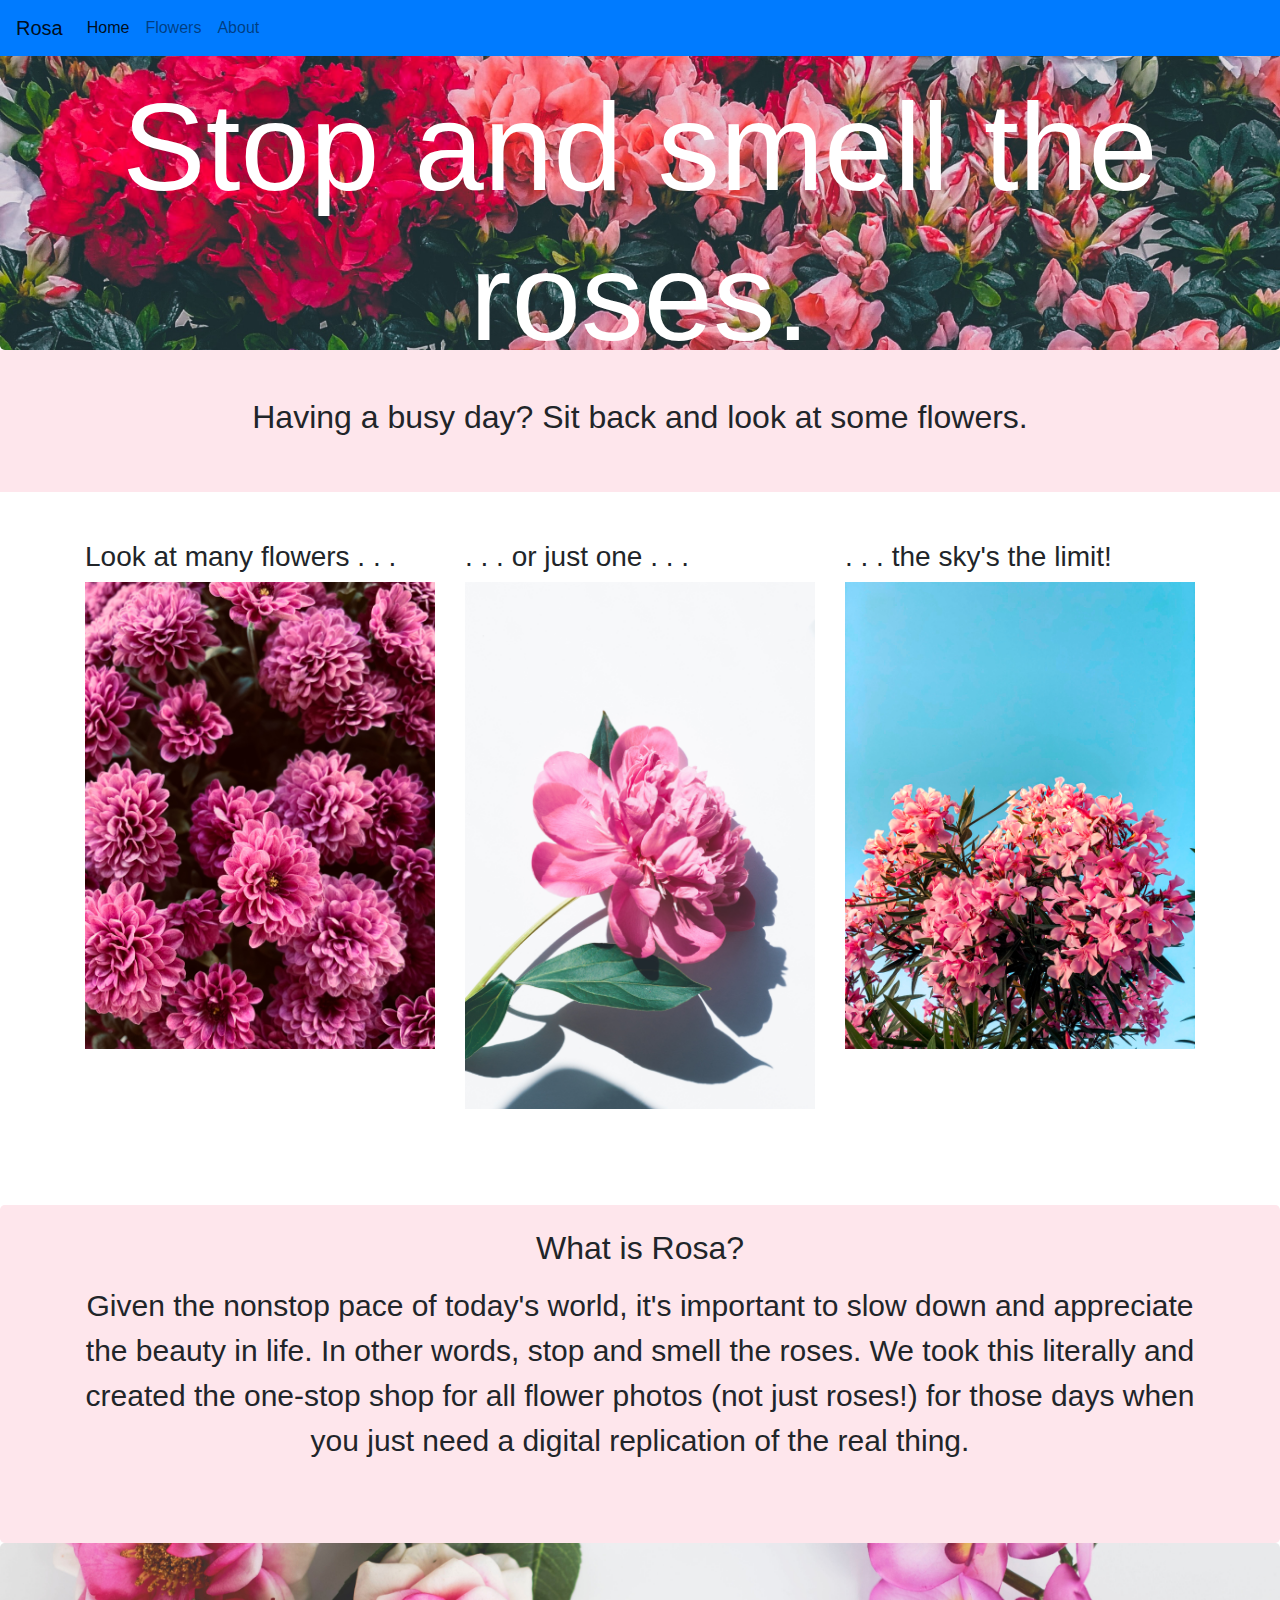
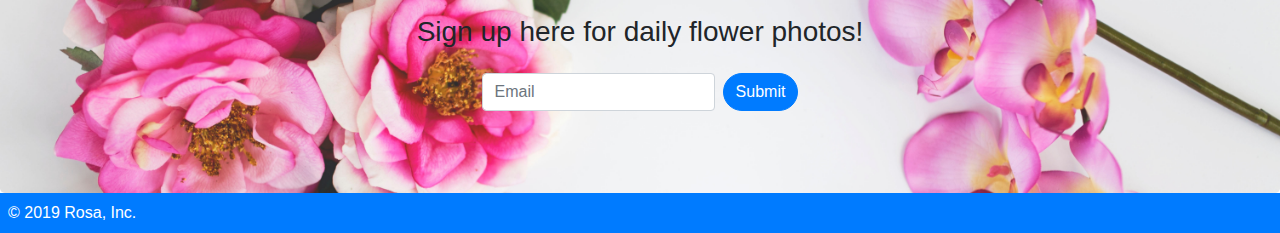
<file: index.html>
<!DOCTYPE html>
<html lang="en">
<head>
    <meta charset="UTF-8">
    <meta name="viewport" content="width=device-width, initial-scale=1.0">
    <meta http-equiv="X-UA-Compatible" content="ie=edge">
    <title>Rosa</title>
    <link rel="stylesheet" href="https://stackpath.bootstrapcdn.com/bootstrap/4.3.1/css/bootstrap.min.css"/>
    <link rel="stylesheet" href="https://bootstrap.themes.guide/hello_kiddie/theme.css" type="text/css"/>
    <link rel="stylesheet" href="style.css" type="text/css"/>
</head>
<body>

    <!-- NAVBAR -->
    <nav class="navbar navbar-expand-lg fixed-top navbar-light bg-primary">
        <a class="navbar-brand" href="#">Rosa</a>
        <button class="navbar-toggler" type="button" data-toggle="collapse" data-target="#navbarNav" aria-controls="navbarNav" aria-expanded="false" aria-label="Toggle navigation">
            <span class="navbar-toggler-icon"></span>
        </button>
        <div class="collapse navbar-collapse" id="navbarNav">
            <ul class="navbar-nav">
                <li class="nav-item active">
                    <a class="nav-link" href="#">Home <span class="sr-only">(current)</span></a>
                </li>
                <li class="nav-item">
                    <a class="nav-link" href="../capstone/flowers.html">Flowers</a>
                </li>
                <li class="nav-item">
                    <a class="nav-link" href="../capstone/about.html">About</a>
                </li>
            </ul>
        </div>
    </nav>

    <!-- HERO -->
    <div class="jumbotron hero-background-img text-center mt-0 mb-0 pt-4">
        <h1 class="pt-5">Stop and smell the roses.</h1>
    </div>

    <!-- DESCRIPTION -->
    <div class="text-center header2 p-5">
        <h2>Having a busy day? Sit back and look at some flowers.</h2>
    </div>
    <div class="container mt-5 mb-5 pb-5">
        <div class="row">
            <div class="col-lg-4">
                <h3>Look at many flowers . . .</h3>
                <img src="images/many_pink_flowers.jpg" class="img-fluid" height="400">
            </div>
            <div class="col-lg-4">
                <h3>. . . or just one . . .</h3>
                <img src="images/pink_table.jpg" class="img-fluid" height="400">
            </div>
            <div class="col-lg-4">
                <h3>. . . the sky's the limit!</h3>
                <img src="images/cherry_sky.jpg" class="img-fluid" height="400">
            </div>
        </div>
    </div>

    <!-- OUR MISSION -->
    <div class="jumbotron text-center header2 mb-0 pt-2">
        <h2 class="mb-3 pt-3">What is Rosa?</h2>
        <p class="lead pl-5 pr-5">Given the nonstop pace of today's world, it's important to slow down and appreciate the beauty in life. 
                        In other words, stop and smell the roses. We took this literally and created the one-stop shop for all 
                        flower photos (not just roses!) for those days when you just need a digital replication of the real thing. 
        </p>
    </div>

    <!-- SUBSCRIBE -->
    <div class="jumbotron second-background-img text-center mb-0 p-5">
        <div class="pt-4">
            <h3 class="pb-3">Sign up here for daily flower photos!</h3>
            <div class="d-flex justify-content-center">
                <form action="#" class='form-inline'>
                    <input type="text" class="form-control mb-2 mr-sm-2" placeholder="Email"/>
                    <button type="submit" class="btn btn-primary rounded-pill mb-2">Submit</button>
                </form>
            </div>
        </div>
    </div>

    <!-- FOOTER -->
    <div class="fixed bottom bg-primary p-2 mb-0 text-white">
        &copy; 2019 Rosa, Inc.
    </div>

</body>
</html>
</file>
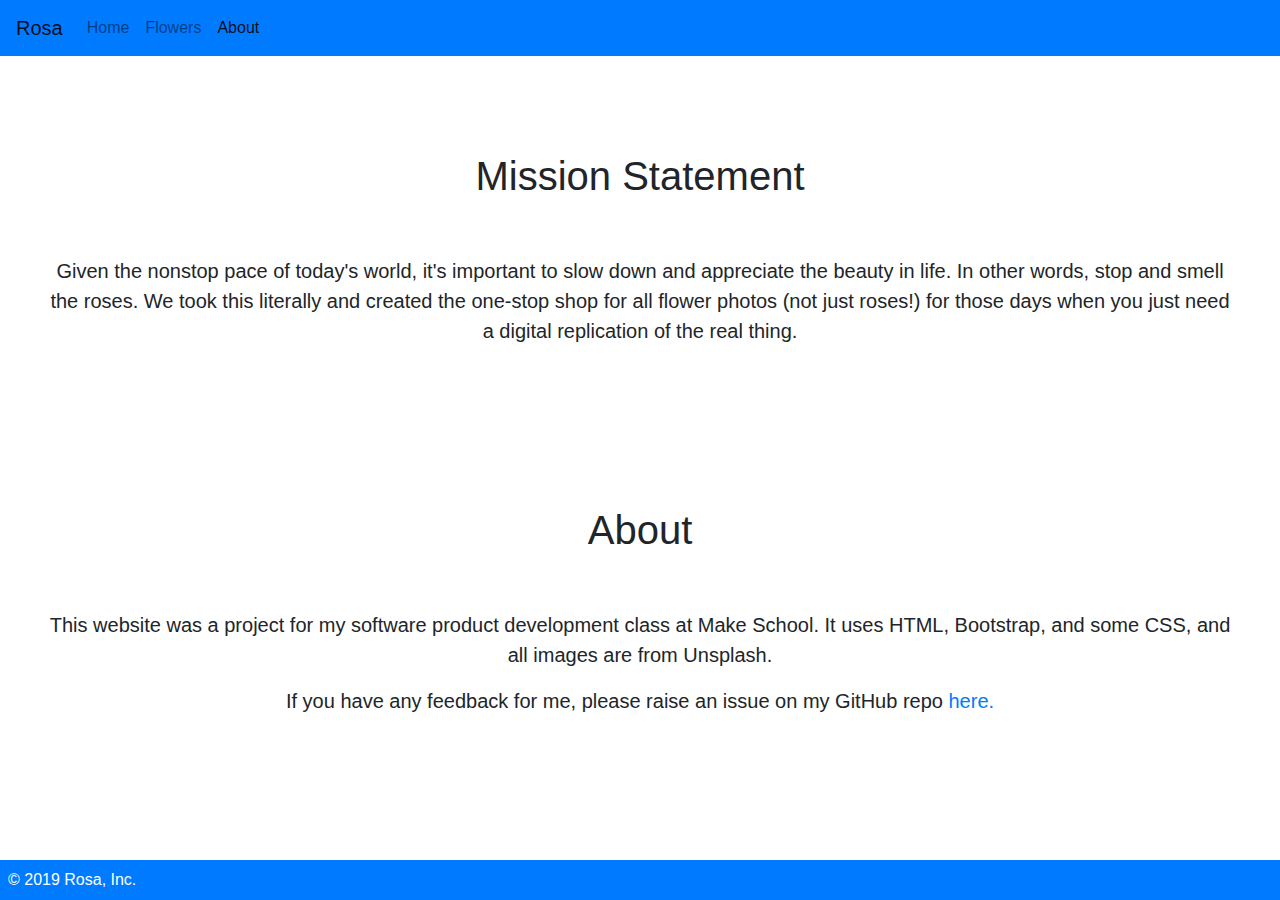
<file: about.html>
<!DOCTYPE html>
<html lang="en">
<head>
    <meta charset="UTF-8">
    <meta name="viewport" content="width=device-width, initial-scale=1.0">
    <meta http-equiv="X-UA-Compatible" content="ie=edge">
    <title>Rosa</title>
    <link rel="stylesheet" href="https://stackpath.bootstrapcdn.com/bootstrap/4.3.1/css/bootstrap.min.css"/>
    <link rel="stylesheet" href="https://bootstrap.themes.guide/hello_kiddie/theme.css" type="text/css"/>
</head>
<body>

    <!-- NAVBAR -->
    <nav class="navbar navbar-expand-lg navbar-light bg-primary">
        <a class="navbar-brand" href="../capstone/index.html">Rosa</a>
        <button class="navbar-toggler" type="button" data-toggle="collapse" data-target="#navbarNav" aria-controls="navbarNav" aria-expanded="false" aria-label="Toggle navigation">
          <span class="navbar-toggler-icon"></span>
        </button>
        <div class="collapse navbar-collapse" id="navbarNav">
            <ul class="navbar-nav">
                <li class="nav-item">
                    <a class="nav-link" href="../capstone/index.html">Home</a>
                </li>
                <li class="nav-item">
                    <a class="nav-link" href="../capstone/flowers.html">Flowers</a>
                </li>
                <li class="nav-item active">
                    <a class="nav-link" href="#">About <span class="sr-only">(current)</span></a>
                </li>
            </ul>
        </div>
    </nav>

    <!-- MISSION -->
    <div class="text-center p-5">
        <h1 class="p-5">Mission Statement</h1>
        <p class="lead">Given the nonstop pace of today's world, it's important to slow down and appreciate the beauty in life. 
                In other words, stop and smell the roses. We took this literally and created the one-stop shop for all 
                flower photos (not just roses!) for those days when you just need a digital replication of the real thing. 
        </p>
    </div>
    
    <!-- ABOUT -->
    <div class="text-center p-5">
        <h1 class="p-5">About</h1>
        <p class="lead">This website was a project for my software product development class at Make School. 
            It uses HTML, Bootstrap, and some CSS, and all images are from Unsplash. 
        </p>
        <p class="lead">If you have any feedback for me, please raise an issue on my GitHub repo <a href="https://github.com/anikamorris/capstone">here.</a>
        </p>
    </div>


    <!-- FOOTER -->
    <div class="fixed-bottom bg-primary p-2 mb-0 text-white">
        &copy; 2019 Rosa, Inc.
    </div>

</body>
</html>
</file>
<file: style.css>
.hero-background-img {
    background-image: url("images/smellTheRoses.jpg");
    background-repeat: no-repeat;
    background-size: cover;
    background-position-y: 5%;
    font-size: 100px;
    font-weight: bolder;
    background-color: #F6648C;
    height: 350px;
}

.second-background-img {
    background-image: url("images/artsy_table.jpg");
    background-repeat: no-repeat;
    background-size: cover;
    background-position-y: 30%;
    font-size: 100px;
    font-weight: bolder;
    background-color: #F6648C;
    height: 250px;
}

h1 {
    font-size: 1.25em;
    color: white;
}

.lead {
    font-size: 30px;
}

.header1 {
    background-color: #fff8fa;
}

.header2 {
    background-color: #fee6ec;
}

.image_container img {
    transition:transform 0.25s ease;
}

.image_container img:hover {
    -webkit-transform:scale(1.15);
    transform:scale(1.15);
}
</file>
